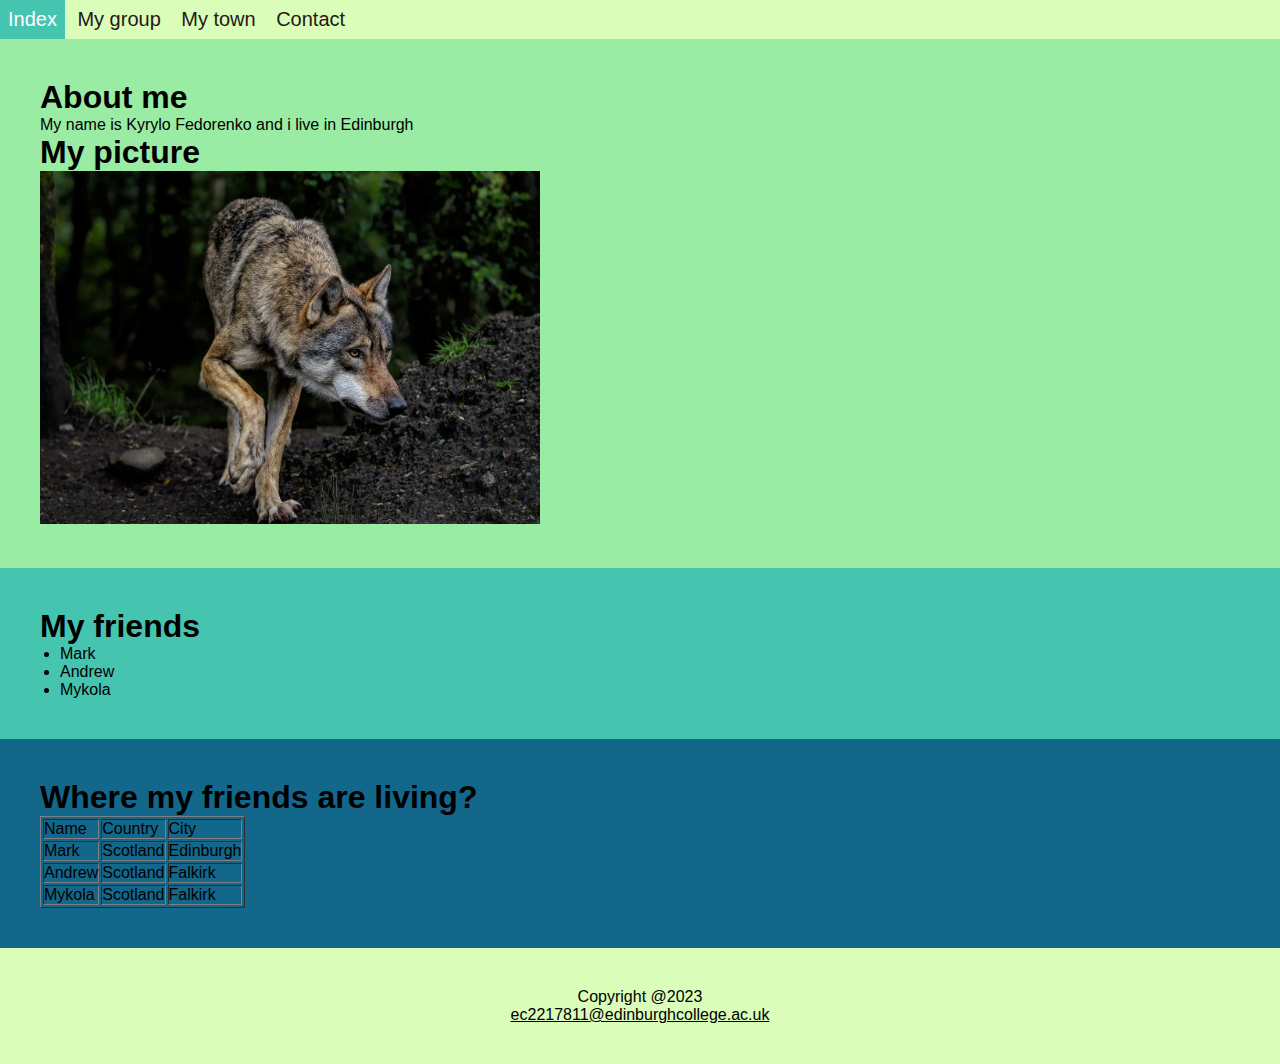
<file: index.html>
<!DOCTYPE html>
<html lang="en">

<head>
  <meta name="description" content="this is my website">
  <meta name="keywords" content="hairdresser edinburgh, students, college">
  <meta charset="utf-8">
  <link rel="stylesheet" href="style.css">
  <title>Index</title>
</head>


<body>
  <div class="nav">
    <a href="index.html">Index</a>
    <a href="mygroup.html">My group</a>
    <a href="mytown.html">My town</a>
    <a href="contact.html">Contact</a>
  </div>

  <div class="about-me">
    <h1>About me</h1>
    <p>My name is Kyrylo Fedorenko and i live in Edinburgh</p>
    <h1>My picture</h1>
    <img src="images/wolf.png" class="img_wolf">
  </div>

  <div class="my-friends">
    <h1>My friends</h1>
    <ul>
      <li>Mark</li>
      <li>Andrew</li>
      <li>Mykola</li>
    </ul>
  </div>

  <div class="friends-living">
    <h1>Where my friends are living?</h1>
    <table border="1">
      <tr>
        <td>Name</td>
        <td>Country</td>
        <td>City</td>
      </tr>
      <tr>
        <td>Mark</td>
        <td>Scotland</td>
        <td>Edinburgh</td>
      </tr>
      <tr>
        <td>Andrew</td>
        <td>Scotland</td>
        <td>Falkirk</td>
      </tr>
      <tr>
        <td>Mykola</td>
        <td>Scotland</td>
        <td>Falkirk</td>
      </tr>
    </table>
  </div>
  <footer>
    <p>Copyright @2023<br>
      <a href="mailto:ec2217811@edinburghcollege.ac.uk">ec2217811@edinburghcollege.ac.uk</a>
    <p>
  </footer>
</body>

</html>
</file>
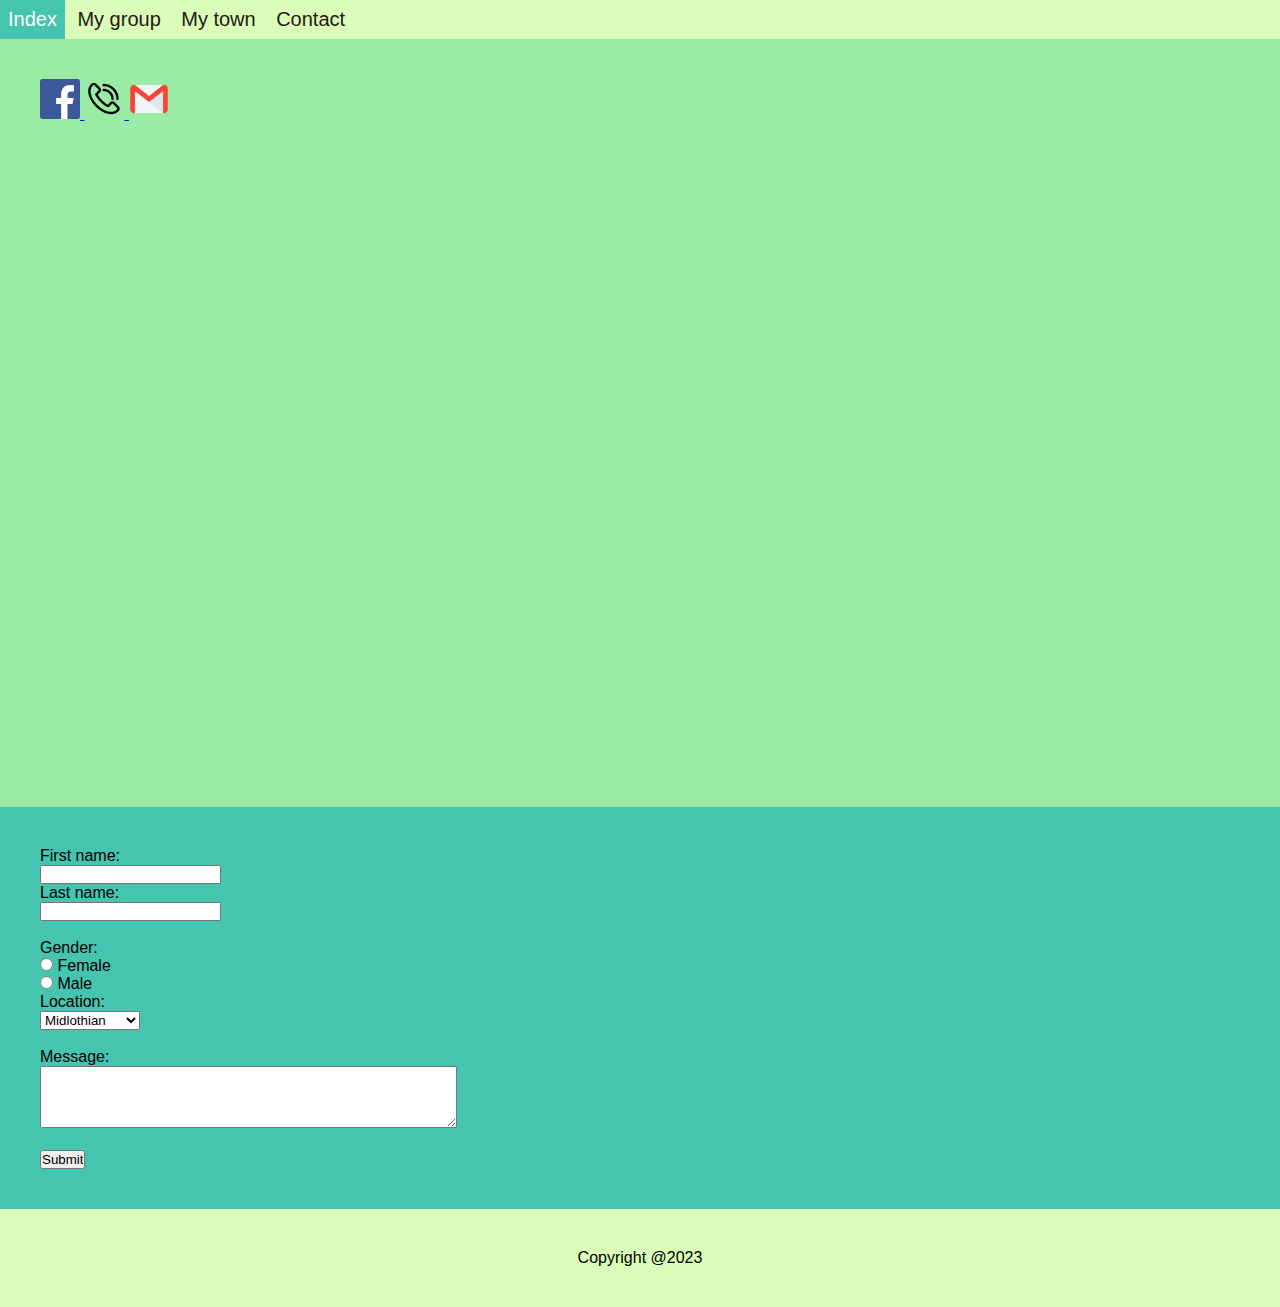
<file: contact.html>
<!DOCTYPE html>
<html lang="en">

<head>
  <meta name="description" content="this is my website">
  <meta name="keywords" content="hairdresser edinburgh, students, college">
  <meta charset="utf-8">
  <link rel="stylesheet" href="style.css">
  <title>Contact</title>
</head>

<body>
  <div class="nav">
    <a href="index.html">Index</a>
    <a href="mygroup.html">My group</a>
    <a href="mytown.html">My town</a>
    <a href="contact.html">Contact</a>
  </div>
  <div class="contact">
    <div class="contact-media">
      <a href="https://www.facebook.com" target="_blank"><img src="images/facebook.png" width="40px"> </a>
      <a href="tel:0131555667"><img src="images/phone.png" width="40px"> </a>
      <a href="mailto:mail@gmail.com"><img src="images/gmail.png" width="40px"> </a>
    </div>
    <iframe
      src="https://www.google.com/maps/embed?pb=!1m18!1m12!1m3!1d71502.94491112544!2d-3.287910098621677!3d55.94127688440121!2m3!1f0!2f0!3f0!3m2!1i1024!2i768!4f13.1!3m3!1m2!1s0x4887b800a5982623%3A0x64f2147b7ce71727!2sEdinburgh!5e0!3m2!1sen!2suk!4v1694771145409!5m2!1sen!2suk"
      width="95%" height="600" style="border:0;" allowfullscreen="" loading="lazy"
      referrerpolicy="no-referrer-when-downgrade"></iframe>

    <form class="forma">
      <label for="fname">First name:</label>
      <br>
      <input type="text" id="fname" name="fname"><br>
      <label for="lname">Last name:</label><br>
      <input type="text" id="lname" name="lname">
      <br><br>

      <label for="gender">Gender:</label><br>
      <input type="radio" id="female" name="gender" value="female">
      <label for="female">Female</label><br>
      <input type="radio" id="male" name="gender" value="male">
      <label for="male">Male</label><br>

      <label for="location">Location:</label><br>
      <select id="location" name="location">
        <option value="Midlothian">Midlothian</option>
        <option value="West Lothian">West Lothian</option>
        <option value="East Lothian">East Lothian</option>
        <option value="Edinburgh">Edinburgh</option>
      </select>
      <br><br>

      <label for="message">Message:</label><br>

      <textarea id="message" name="message" rows="4" cols="50"></textarea>
      <br><br>

      <input type="submit" value="Submit">
    </form>
  </div>
  <footer>
    <p>Copyright @2023<br>
      <a href="mailto:ec2217811@edinburghcollege.ac.uk"></a>
    <p>
  </footer>
</body>

</html>
</file>
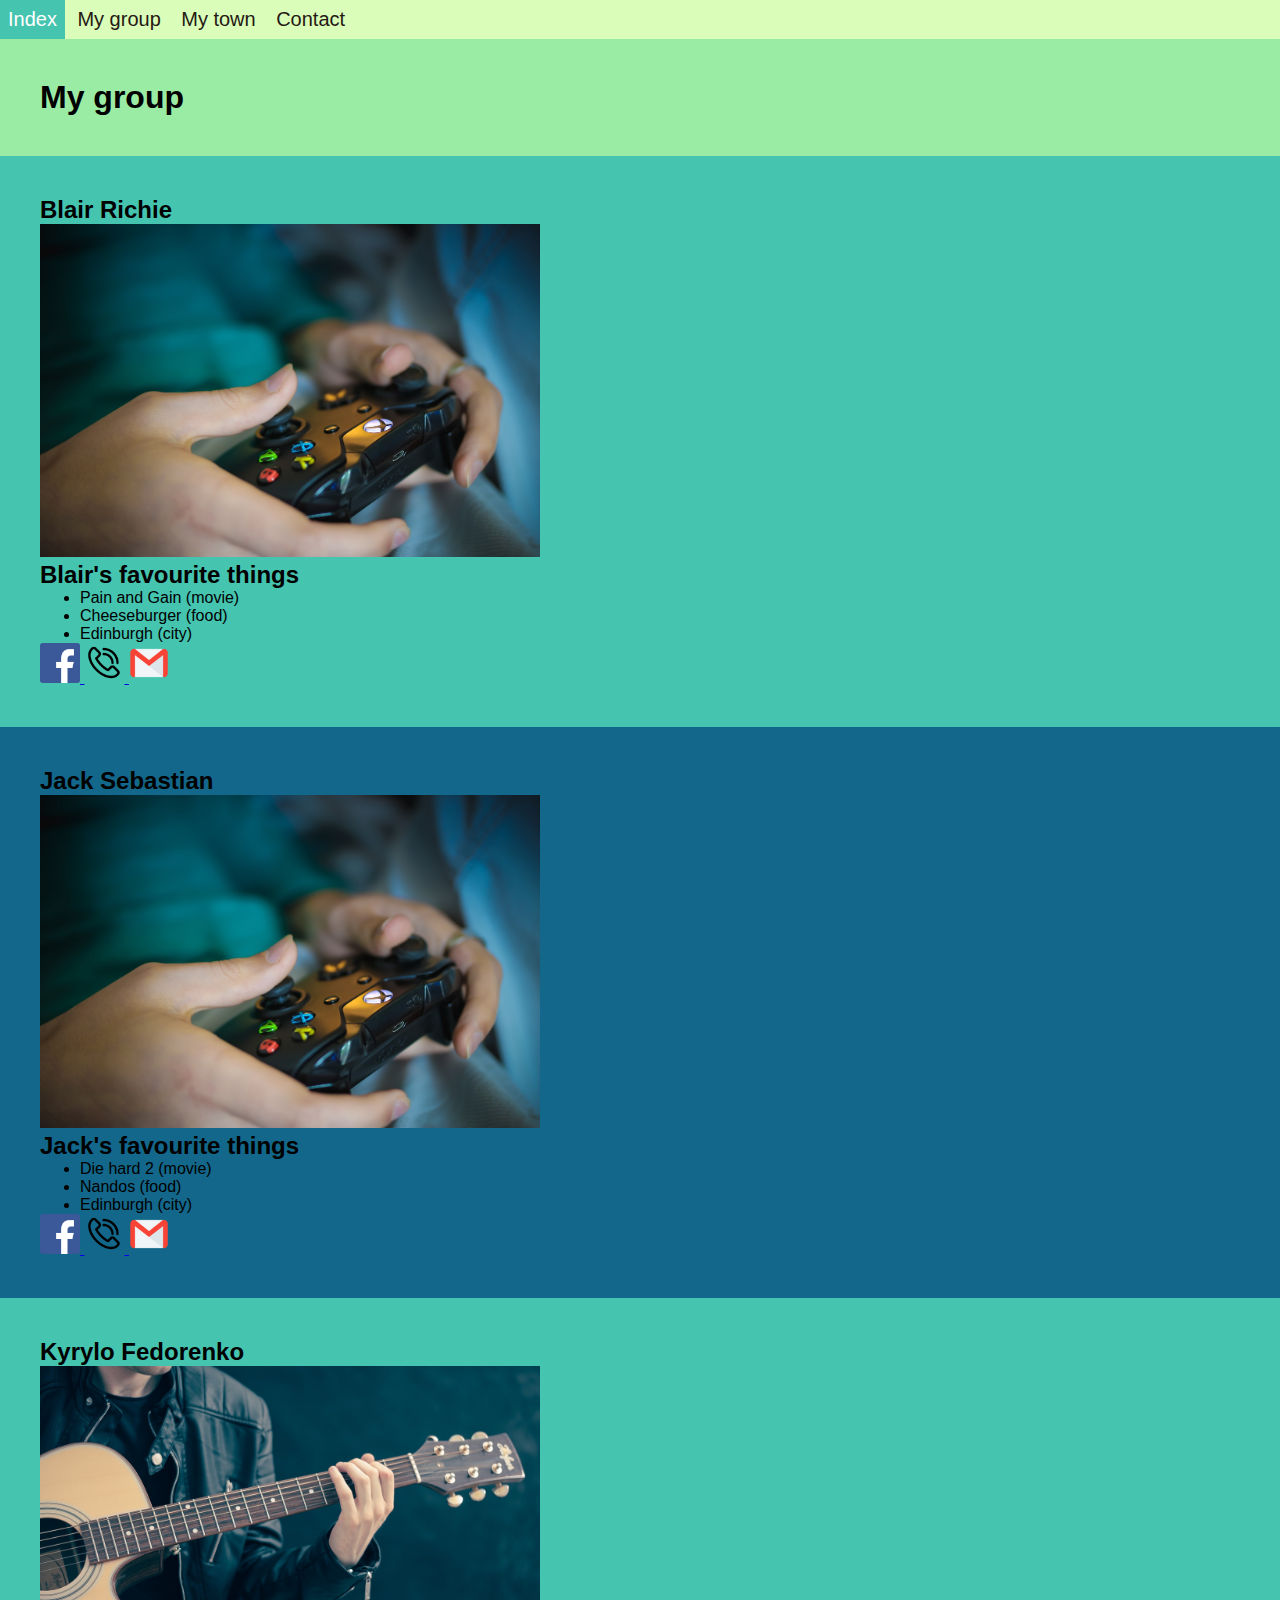
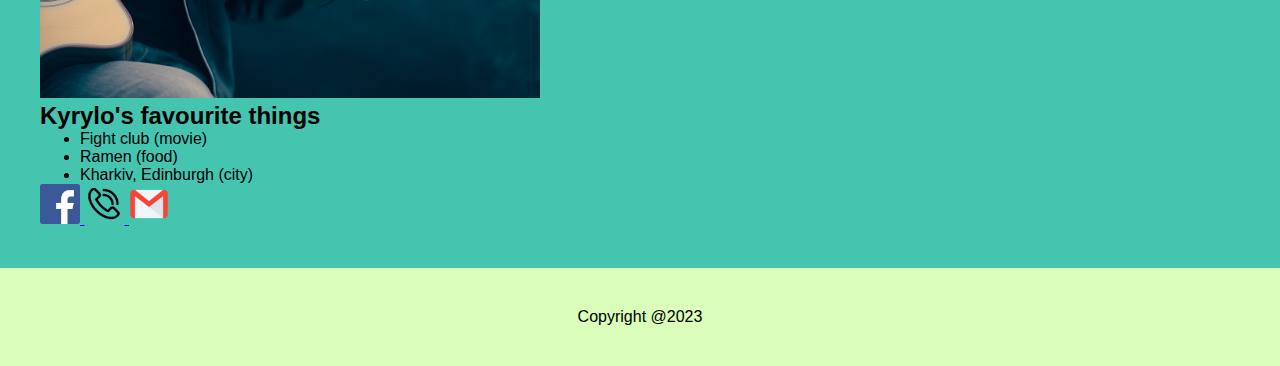
<file: mygroup.html>
<!DOCTYPE html>
<html lang="en">


<head>
  <meta name="description" content="this is my website">
  <meta name="keywords" content="hairdresser edinburgh, students, college">
  <meta charset="utf-8">
  <link rel="stylesheet" href="style.css">
  <title>My Group</title>
</head>

<body>
  <div class="nav">
    <a href="index.html">Index</a>
    <a href="mygroup.html">My group</a>
    <a href="mytown.html">My town</a>
    <a href="contact.html">Contact</a>
  </div>
  <div class="mygroup">
    <h1>My group</h1>
    <div class="group-blair">
      <h2>Blair Richie</h2>
      <img src="images/xbox.jpg" width="500">
      <h2>Blair's favourite things</h2>
      <ul>
        <li>Pain and Gain (movie)</li>
        <li>Cheeseburger (food)</li>
        <li>Edinburgh (city)</li>
      </ul>
      <a href="https://www.facebook.com" target="_blank"><img src="images/facebook.png" width="40px"> </a>
      <a href="tel:0131555667"><img src="images/phone.png" width="40px"> </a>
      <a href="mailto:mail@gmail.com"><img src="images/gmail.png" width="40px"> </a>
    </div>

    <div class="group-jack">
      <h2>Jack Sebastian</h2>
      <img src="images/xbox.jpg" width="500">
      <h2>Jack's favourite things</h2>
      <ul>
        <li>Die hard 2 (movie)</li>
        <li>Nandos (food)</li>
        <li>Edinburgh (city)</li>
      </ul>
      <a href="https://www.facebook.com" target="_blank"><img src="images/facebook.png" width="40px"> </a>
      <a href="tel:0131555667"><img src="images/phone.png" width="40px"> </a>
      <a href="mailto:mail@gmail.com"><img src="images/gmail.png" width="40px"> </a>
    </div>

    <div class="group-kyrylo">
      <h2>Kyrylo Fedorenko</h2>
      <img src="images/guitar.jpg" width="500">
      <h2>Kyrylo's favourite things</h2>
      <ul>
        <li>Fight club (movie)</li>
        <li>Ramen (food)</li>
        <li>Kharkiv, Edinburgh (city)</li>
      </ul>
      <a href="https://www.facebook.com" target="_blank"><img src="images/facebook.png" width="40px"> </a>
      <a href="tel:0131555667"><img src="images/phone.png" width="40px"> </a>
      <a href="mailto:mail@gmail.com"><img src="images/gmail.png" width="40px"> </a>
    </div>

    <!--  
    <table border="1">
      <tr>
        <td>First Name</td>
        <td>Last name</td>
        <td>Color</td>
        <td>Pet</td>
        <td>Hobby</td>
        <td>Movie</td>
        <td>Food</td>
        <td>City</td>
      </tr>
      <tr>
        <td>Blair</td>
        <td>Richie</td>
        <td>Green</td>
        <td>Mixu</td>
        <td>Hibs, Xbox</td>
        <td>Pain and gain</td>
        <td>Cheese burger</td>
        <td>Edinburgh</td>
      </tr>
      <tr>
        <td>Jack</td>
        <td>Sebastian</td>
        <td>maroon</td>
        <td>Archie</td>
        <td>Hearts, Xbox</td>
        <td>Die hard 2</td>
        <td>Nandos</td>
        <td>Edinburgh</td>
      </tr>
      <tr>
        <td>Kyrylo</td>
        <td>Fedorenko</td>
        <td>Black</td>
        <td>Sonya</td>
        <td>Guitar, computer games</td>
        <td>Fight club</td>
        <td>Ramen</td>
        <td>Kharkiv, Edinburgh</td>
      </tr>
      </tabel>
    -->
  </div>
  <footer>
    <p>Copyright @2023<br>
      <a href="mailto:ec2217811@edinburghcollege.ac.uk"></a>
    <p>
  </footer>
</body>

</html>
</file>
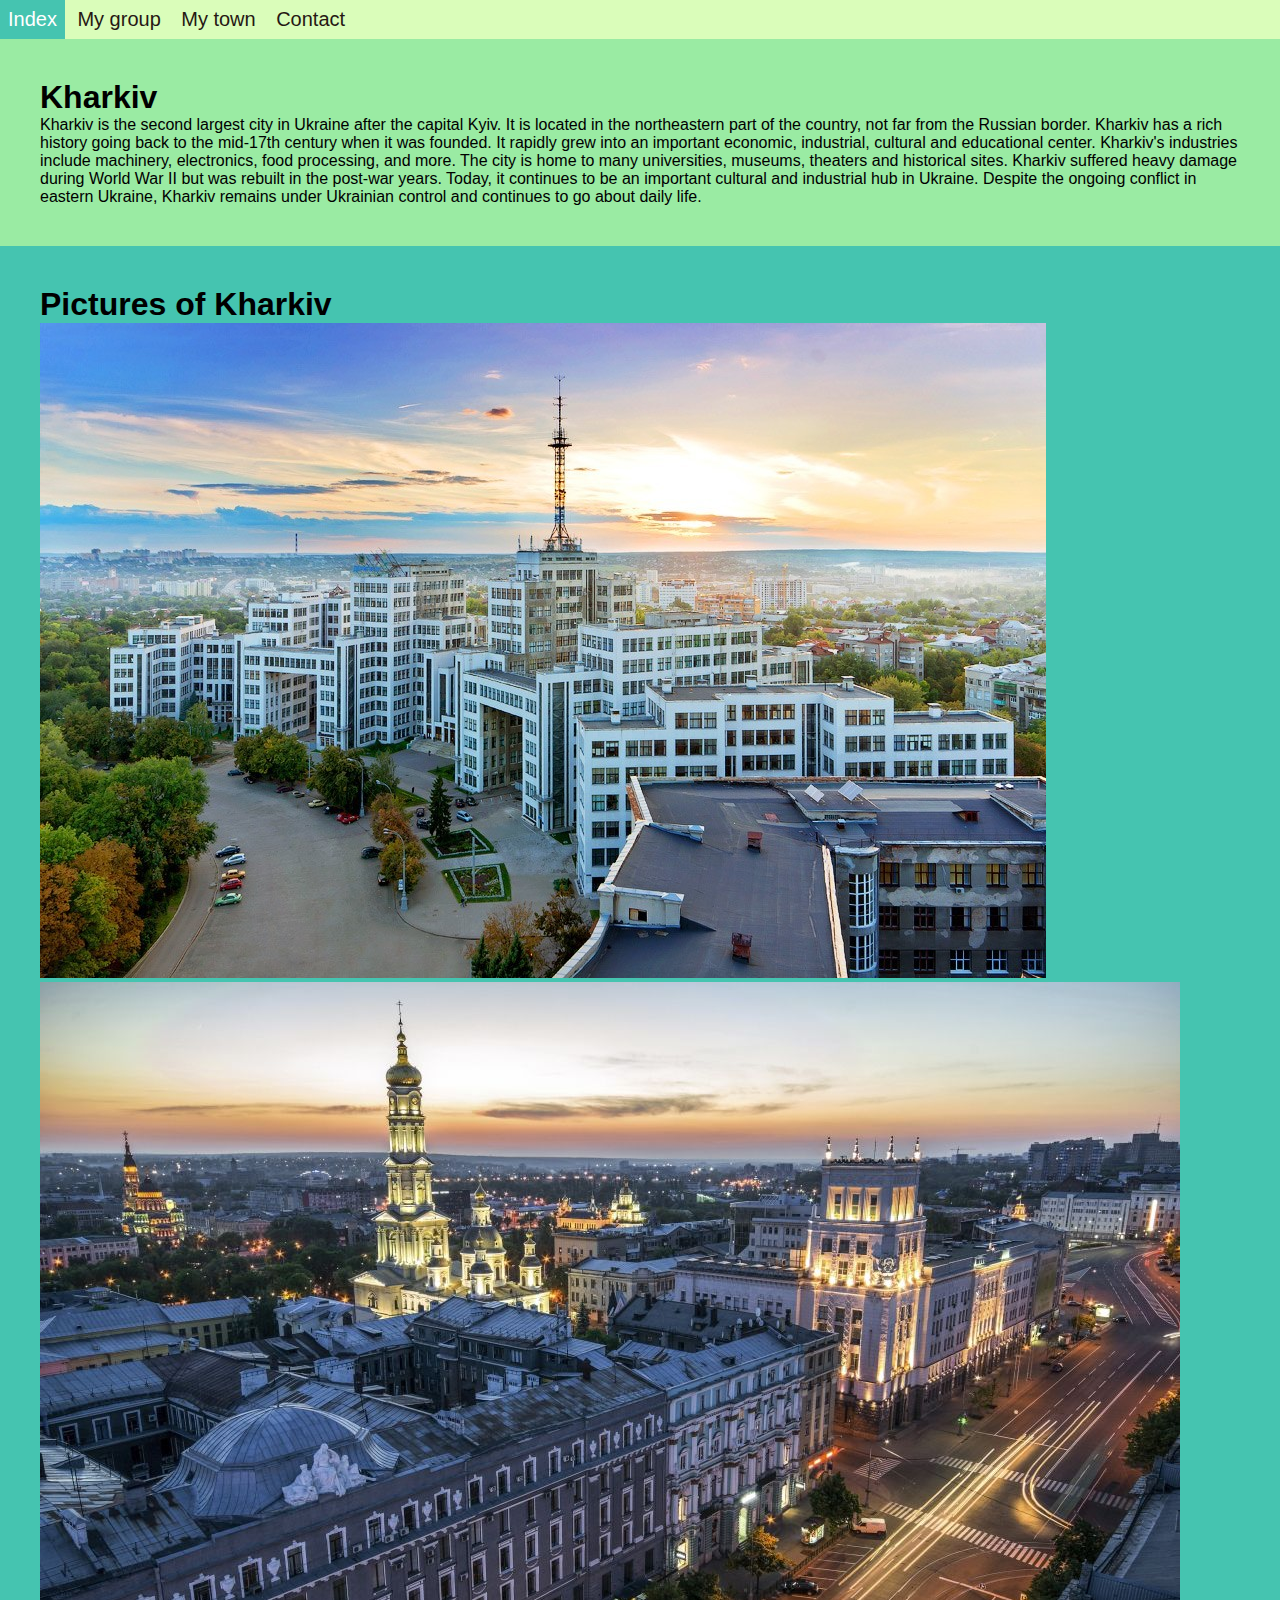
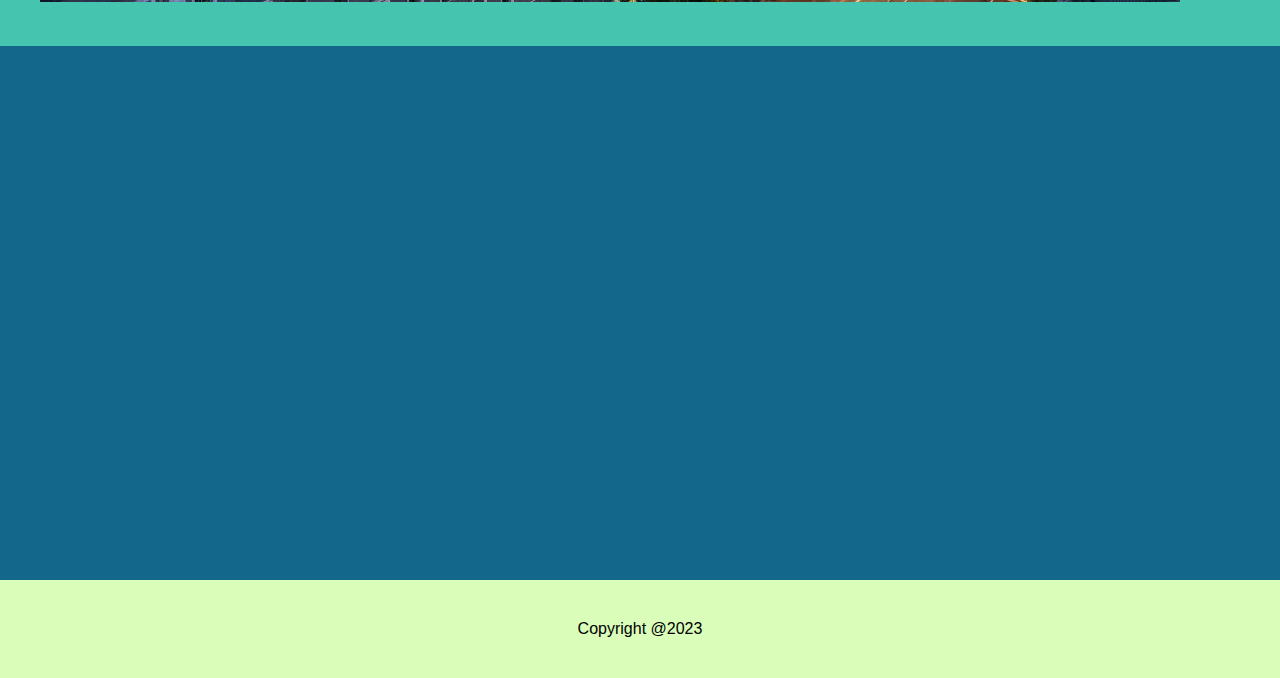
<file: mytown.html>
<!DOCTYPE html>
<html lang="en">


<head>
  <meta name="description" content="this is my website">
  <meta name="keywords" content="hairdresser edinburgh, students, college">
  <meta charset="utf-8">
  <link rel="stylesheet" href="style.css">
  <title>My Town</title>
</head>


<body>
  <div class="nav">
    <a href="index.html">Index</a>
    <a href="mygroup.html">My group</a>
    <a href="mytown.html">My town</a>
    <a href="contact.html">Contact</a>
  </div>
  <div class="kharkiv">
    <h1>Kharkiv</h1>
    <p>Kharkiv is the second largest city in Ukraine after the capital Kyiv. It is located in the northeastern part of
      the
      country, not far from the Russian border. Kharkiv has a rich history going back to the mid-17th century when it
      was
      founded. It rapidly grew into an important economic, industrial, cultural and educational center. Kharkiv's
      industries include machinery, electronics, food processing, and more. The city is home to many universities,
      museums, theaters and historical sites. Kharkiv suffered heavy damage during World War II but was rebuilt in the
      post-war years. Today, it continues to be an important cultural and industrial hub in Ukraine. Despite the ongoing
      conflict in eastern Ukraine, Kharkiv remains under Ukrainian control and continues to go about daily life.</p>
  </div>
  <div class="pictures">
    <h1>Pictures of Kharkiv</h1>
    <img src="images/derzhprom.jpg">
    <img src="images/kh.jpg">
  </div>
  <div class="map">
    <iframe
      src="https://www.google.com/maps/embed?pb=!1m18!1m12!1m3!1d82055.75369641617!2d36.22986975034748!3d50.00681353125874!2m3!1f0!2f0!3f0!3m2!1i1024!2i768!4f13.1!3m3!1m2!1s0x4127a09f63ab0f8b%3A0x2d4c18681aa4be0a!2sKharkiv%2C%20Kharkiv%20Oblast%2C%20Ukraine!5e0!3m2!1sen!2suk!4v1694768947601!5m2!1sen!2suk"
      width="100%" height="450" style="border:0;" allowfullscreen="" loading="lazy"
      referrerpolicy="no-referrer-when-downgrade"></iframe>
  </div>
  <footer>
    <p>Copyright @2023<br>
      <a href="mailto:ec2217811@edinburghcollege.ac.uk"></a>
    <p>
  </footer>
</body>

</html>
</file>
<file: style.css>
/* Color Theme Swatches in Hex .Poseidon-1-hex {
  color: #012030;
  color: rgb(1, 32, 48);
}
.Poseidon-2-hex {
  color: #13678A;
  color: rgb(19, 103, 138);
}
.Poseidon-3-hex {
  color: #45C4B0;
  color: rgb(69, 196, 176);
}
.Poseidon-4-hex {
  color: #9AEBA3;
  color: rgb(154, 235, 163);
}
.Poseidon-5-hex {
  color: #DAFDBA;
  color: rgb(218, 253, 186);
} */

* {
  margin: 0;
  padding: 0;
  font-family: Arial, Helvetica, sans-serif;
}

.img_wolf {
  width: 500px;
}

.nav {
  background-color: #DAFDBA;
  display: block;
  overflow: hidden;
  width: 100%;
}

.nav a {
  text-decoration: none;
  font-size: 20px;
  color: #261813;
  padding: 8px;
  display: inline-block;
}

.nav a:hover {
  color: #fff;
  background-color: #45C4B0;
  /* text-shadow: 2px 0 #13678A; */
  transition: 0.2s;
  /* text-shadow: 2px 0 #13678A, -2px 0 #13678A, 0 2px #13678A, 0 -2px #13678A,
    1px 1px #13678A, -1px -1px #13678A, 1px -1px #13678A, -1px 1px #13678A; */
}

.nav a:not(:hover) {
  color: #261813;
  background-color: #DAFDBA;
  transition: 0.2s;
}

.about-me {
  background-color: #9AEBA3;
  padding: 40px;
}

.my-friends {
  background-color: #45C4B0;
  padding: 40px;
}

.friends-living {
  background-color: #13678A;
  padding: 40px;
}

.my-friends ul {
  padding-left: 20px;
}

.mygroup {
  background-color: #9AEBA3;
  padding-top: 40px;
}

.mygroup h1 {
  padding-left: 40px;
  padding-bottom: 40px;
}

.mygroup ul {
  padding-left: 40px;
}

.group-blair {
  background-color: #45C4B0;
  padding: 40px;
}

.group-jack {
  background-color: #13678A;
  padding: 40px;
}

.group-kyrylo {
  background-color: #45C4B0;
  padding: 40px;
}

.kharkiv {
  background-color: #9AEBA3;
  padding: 40px;
}

.pictures {
  background-color: #45C4B0;
  padding: 40px;
}

.map {
  background-color: #13678A;
  padding: 40px;
}

.contact {
  background-color: #9AEBA3;
}

.contact-media {
  padding: 40px;
}

.contact iframe {
  padding-left: 40px;
  padding-top: 40px;
}

.forma {
  background-color: #45C4B0;
  padding: 40px;
}

footer {
  text-align: center;
  background-color: #DAFDBA;
}

footer p {
  padding-top: 40px;
}

footer a {
  color: #000;
}

footer a:hover {
  color: #13678A;
}

/* =================== RESPONSIVE =================== */
Color Theme Swatches in Hex .Poseidon-1-hex {
  color: #012030;
  color: rgb(1, 32, 48);
}

.Poseidon-2-hex {
  color: #13678A;
  color: rgb(19, 103, 138);
}

.Poseidon-3-hex {
  color: #45C4B0;
  color: rgb(69, 196, 176);
}

.Poseidon-4-hex {
  color: #9AEBA3;
  color: rgb(154, 235, 163);
}

.Poseidon-5-hex {
  color: #DAFDBA;
  color: rgb(218, 253, 186);
}

/* Tablets */
@media only screen and (max-width: 992px) {

  .nav {
    background-color: rgb(221, 237, 206);
  }

  .nav a:not(:hover) {
    background-color: rgb(221, 237, 206);
  }

  /* index.html */
  .about-me {
    background-color: rgb(170, 253, 180);
  }

  .my-friends {
    background-color: rgb(100, 232, 212);
  }

  .friends-living {
    background-color: rgb(39, 113, 144);
  }

  /* mygroup.html */
  .mygroup {
    background-color: rgb(170, 253, 180);
  }

  .group-blair {
    background-color: rgb(100, 232, 212);
  }

  .group-jack {
    background-color: rgb(39, 113, 144);
  }

  .group-kyrylo {
    background-color: rgb(100, 232, 212);
  }

  /* mytown.html */
  .kharkiv {
    background-color: rgb(170, 253, 180);
  }

  .pictures {
    background-color: rgb(100, 232, 212);
  }

  .pictures img {
    width: 100%;
  }

  .map {
    background-color: rgb(39, 113, 144);
  }

  /* contact.html */
  .contact {
    background-color: rgb(170, 253, 180);
  }

  .contact iframe {
    width: 800px;
  }

  .forma {
    background-color: rgb(100, 232, 212);
  }

  footer {
    background-color: rgb(221, 237, 206);
  }
}

/* Phones */
@media only screen and (max-width: 600px) {
  .nav {
    background-color: rgb(245, 253, 237);
  }

  .nav a:not(:hover) {
    background-color: rgb(245, 253, 237);
  }

  /* index.html */
  .about-me {
    background-color: rgb(189, 255, 196);
  }

  .my-friends {
    background-color: rgb(128, 249, 231);
  }

  .friends-living {
    background-color: rgb(56, 135, 168);
  }

  /* mygroup.html */
  .mygroup {
    background-color: rgb(189, 255, 196);
  }

  .group-blair {
    background-color: rgb(128, 249, 231);
  }

  .group-jack {
    background-color: rgb(56, 135, 168);
  }

  .group-kyrylo {
    background-color: rgb(128, 249, 231);
  }

  /* mytown.html */
  .kharkiv {
    background-color: rgb(189, 255, 196);
  }

  .pictures {
    background-color: rgb(128, 249, 231);
  }

  .pictures img {
    width: 100%;
  }

  .map {
    background-color: rgb(56, 135, 168);
  }

  /* contact.html */
  .contact {
    background-color: rgb(189, 255, 196);
  }

  .contact iframe {
    width: 400px;
  }

  .forma {
    background-color: rgb(128, 249, 231);
  }

  .contact textarea {
    width: 100%;
  }

  footer {
    background-color: rgb(245, 253, 237);
  }
}
</file>
